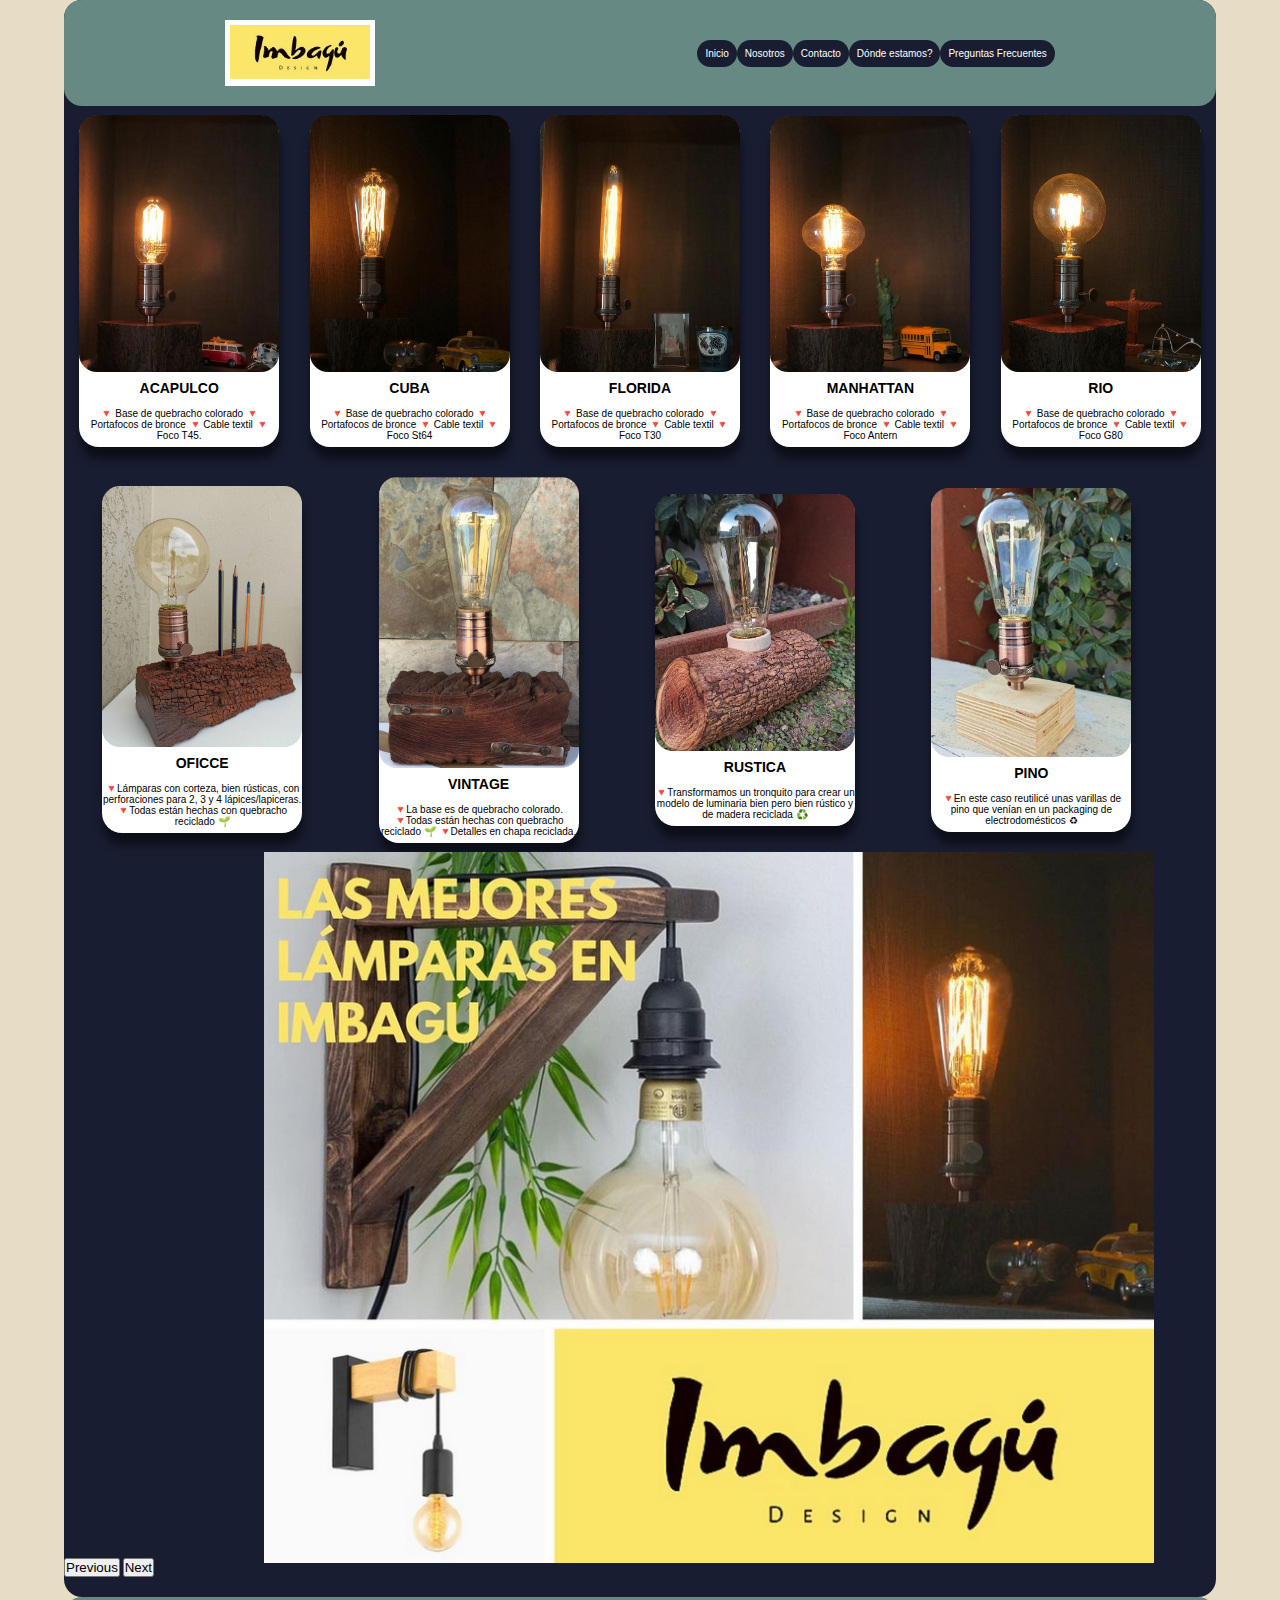
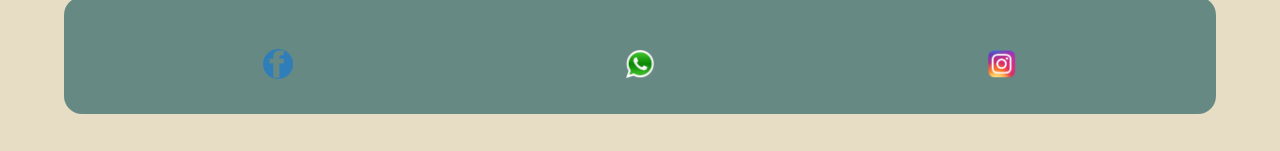
<file: index.html>
<!DOCTYPE html>
<html lang="en">
<head>
    <meta charset="UTF-8">
    <meta http-equiv="X-UA-Compatible" content="IE=edge">
    <meta name="viewport" content="width=device-width, initial-scale=1.0">
    
    
    <!----------------- SEO ------------------>

    <!-- Descripcion del sitio web -->
    <meta name="description"
     content="Imbagú es un sitio web de venta de lamparas y otros articulos reciclados, su obgetivo es llegar al resto de la gente que no puede visitar el local fisico y facilitar la compra."/>
    
    <!-- Palabras clave -->
     <meta
     name="keywords"
     content="imbagu, lamparas, iluminacion, veladores, cables, focos, reciclar, reutilizar, madera, quebracho, veladores reciclados, Fabricion de luminaria con madera reciclada, cordoba,
     medio ambiente, oficina, dormitorio, android, IOS, "/>

     <!-------------------------- Open graph ------------------------------>
    <meta property="og:type" content="e-commerce">

    <!--------------------------- Open graph: title ----------------------------------------->
    <meta property="og:title" content="Imbagú design" />

    <!--------------------------- Open graph: description -------------------------->
    <meta property="og:description"
    content="Imbagú, sitio web enfocado a la venta de lamparas y otros articulos reciclados" /> 

    <!---------------------------- Open graph: image ------------------------------->
    <meta property="og:image" content="multimedia/logoimbagu.PNG">
    <!----------------------------- Open graph: Site name ------------------------------------->
    <meta  property="og:site_name" content="Imbagú Design"/>
    <!----------------------------- Open graph : Autor ----------------------------->
    <meta  property="og:autor" content="Federico Biasson">

    
    <!-- Link Aos-->
    <link rel="stylesheet" href="https://unpkg.com/aos@next/dist/aos.css" />
    <link rel="stylesheet" href="css/style.css">
    <!-- Link Bootstrap -->
    <link href="https://cdn.jsdelivr.net/npm/bootstrap@5.1.3/dist/css/bootstrap.min.css" rel="stylesheet" integrity="sha384-1BmE4kWBq78iYhFldvKuhfTAU6auU8tT94WrHftjDbrCEXSU1oBoqyl2QvZ6jIW3" crossorigin="anonymous">
    <title>Imbagú | Sitio web oficial</title>
    </head>


 <body class="bodyindex">
    <!-- Inicio Header -->
    <header class="container header">
        <div class="container--menu">
            <div class="logo">
                <li> <a href="index.html"><img src="Multimedia/logoimbagu.PNG" alt=""></a></li>
            </div>
            <nav class="container--nav">
                <ul class="nav--box">
                    <li><a href="index.html">Inicio</a></li>
                    <!--<li><a href="page/productos.html">Productos</a></li>-->
                    <li><a href="page/nosotros.html">Nosotros</a></li>
                    <li><a href="page/contacto.html">Contacto</a></li>
                    <li><a href="page/ubicacion.html">Dónde estamos?</a></li>
                    <li><a href="page/preguntas.html">Preguntas Frecuentes</a></li>
                </ul>
            </nav>
        </div>
    </header>
   <!-- Fin Header -->




   <!-- Inicio Main-->


   <main class="container main">
    <div class="container--main">
        <section class="section--box">
            <div class="section--img"> <img src="Multimedia/acapulco.PNG" alt=""></div>
            <div class="section--title">
                <h1>ACAPULCO</h1>
            </div>

            <div class="section--p">
                <p>
                    🔻 Base de quebracho colorado
            🔻 Portafocos de bronce
            🔻 Cable textil
            🔻 Foco T45.
                </p>
            </div>


        </section>

        <section class="section--box">
            <div class="section--img"> <img src="Multimedia\cuba.PNG" alt=""></div>
            <div class="section--title">
                <h1>CUBA</h1>
            </div>

            <div class="section--p">
                <p>
                    🔻 Base de quebracho colorado
            🔻 Portafocos de bronce
            🔻 Cable textil
            🔻 Foco St64
                </p>
            </div>


        </section>

        <section class="section--box">
            <div class="section--img"> <img src="Multimedia/florida.PNG" alt=""></div>
            <div class="section--title">
                <h1>FLORIDA</h1>
            </div>

            <div class="section--p">
                <p>
                    🔻 Base de quebracho colorado
                    🔻 Portafocos de bronce
                    🔻 Cable textil
                    🔻 Foco T30 
                </p>
            </div>


        </section>

        <section class="section--box">
            <div class="section--img"> <img src="Multimedia/manhattan.PNG" alt=""></div>
            <div class="section--title">
                <h1>MANHATTAN</h1>
            </div>

            <div class="section--p">
                <p>
                    🔻 Base de quebracho colorado
            🔻 Portafocos de bronce
            🔻 Cable textil
            🔻 Foco Antern
                </p>
            </div>


        </section>

        <section class="section--box">
            <div class="section--img"> <img src="Multimedia/rio.PNG" alt=""></div>
            <div class="section--title">
                <h1>RIO</h1>
            </div>

            <div class="section--p">
                <p>
                    🔻 Base de quebracho colorado
            🔻 Portafocos de bronce
            🔻 Cable textil
            🔻 Foco G80
                </p>
            </div>


        </section>

        <section class="section--box">
            <div class="section--img"> <img src="Multimedia/portalapices.PNG" alt=""></div>
            <div class="section--title">
                <h1>OFICCE</h1>
            </div>

            <div class="section--p">
                <p>
                    🔻Lámparas con corteza, bien rústicas, con perforaciones para 2, 3 y 4 lápices/lapiceras.
                    🔻Todas están hechas con quebracho reciclado 🌱
                </p>
            </div>


        </section>
        <section class="section--box">
            <div class="section--img"> <img src="Multimedia/vintage.PNG" alt=""></div>
            <div class="section--title">
                <h1>VINTAGE</h1>
            </div>

            <div class="section--p">
                <p>
                    🔻La base es de quebracho colorado. 
                    🔻Todas están hechas con quebracho reciclado 🌱
                    🔻Detalles en chapa reciclada.
                </p>
            </div>


        </section>
        <section class="section--box">
            <div class="section--img"> <img src="Multimedia/rustica.PNG" alt=""></div>
            <div class="section--title">
                <h1>RUSTICA</h1>
            </div>

            <div class="section--p">
                <p>
                    🔻Transformamos un tronquito para crear un modelo de luminaria bien pero bien rústico y de madera reciclada ♻️
                    
                </p>
            </div>


        </section>
        <section class="section--box">
            <div class="section--img"> <img src="Multimedia/pino.PNG" alt=""></div>
            <div class="section--title">
                <h1>PINO</h1>
            </div>

            <div class="section--p">
                <p>
                    🔻En este caso reutilicé unas varillas de pino que venían en un packaging de electrodomésticos ♻
                </p>
            </div>


        </section>
        <section class="section--carouselfede">
           </div id="carousel1" class="carousel slide" data-ride="carousel">
              <div id="carouselExampleControls" class="carousel slide" data-bs-ride="carousel">
                    <div class="carousel-winner">
                        
                        <div class="carousel-item active">
                         <img src="Multimedia/carousel/publicidad.PNG" class="carousel--img1" alt="...">
                        </div>
                        <div class="carousel-item">
                          <img src="Multimedia/carousel/velador.PNG" class="carousel--img3" alt="...">
                        </div>
                        <div class="carousel-item">
                         <img src="Multimedia/carousel/lampara3.PNG" class="carousel--img4" alt="...">
                        </div>
                        <div class="carousel-item">
                        <img src="Multimedia/carousel/quebracho.PNG" class="carousel--img5" alt="...">
                        </div>
                    </div>
                    <button class="carousel-control-prev" type="button" data-bs-target="#carouselExampleControls" data-bs-slide="prev">
                       <span class="carousel-control-prev-icon" aria-hidden="true"></span>
                       <span class="visually-hidden">Previous</span>
                       </button>
                       <button class="carousel-control-next" type="button" data-bs-target="#carouselExampleControls" data-bs-slide="next">
                       <span class="carousel-control-next-icon" aria-hidden="true"></span>
                       <span class="visually-hidden">Next</span>
                    </button>
                
             </div>
          </div>

        </section>
     
      </div>
    </div>
   </main>

   <!-- Fin Main -->

    <!-- Inicio Footer -->

  <footer class="container footer">
    
    <nav class="footer--nav">
        <ul class="nav--box--footer">
            <li> <a href="#"><img src="Multimedia/logofb.png" alt=""></a></li>
            <li> <a href="https://wa.me/543573432410/?text=Hola%20Imbagu%20quiero%20contactarme%20contigo"> <img src="Multimedia/logowp.png" alt=""></a></li>
            <li> <a href="https://www.instagram.com/imbagu_design/"><img src="Multimedia/logoig.png" alt=""></a></li>
        </ul>
    </nav>

   </footer>

    <!-- Fin Footer -->
    <!-- script -->
   <script src="https://unpkg.com/aos@next/dist/aos.js"></script>
   <script>
    AOS.init();
    </script>

    <script src="https://cdn.jsdelivr.net/npm/@popperjs/core@2.10.2/dist/umd/popper.min.js" integrity="sha384-7+zCNj/IqJ95wo16oMtfsKbZ9ccEh31eOz1HGyDuCQ6wgnyJNSYdrPa03rtR1zdB" crossorigin="anonymous"></script>
     <script src="https://cdn.jsdelivr.net/npm/bootstrap@5.1.3/dist/js/bootstrap.min.js" integrity="sha384-QJHtvGhmr9XOIpI6YVutG+2QOK9T+ZnN4kzFN1RtK3zEFEIsxhlmWl5/YESvpZ13" crossorigin="anonymous"></script>
 </body>
</html>
</file>
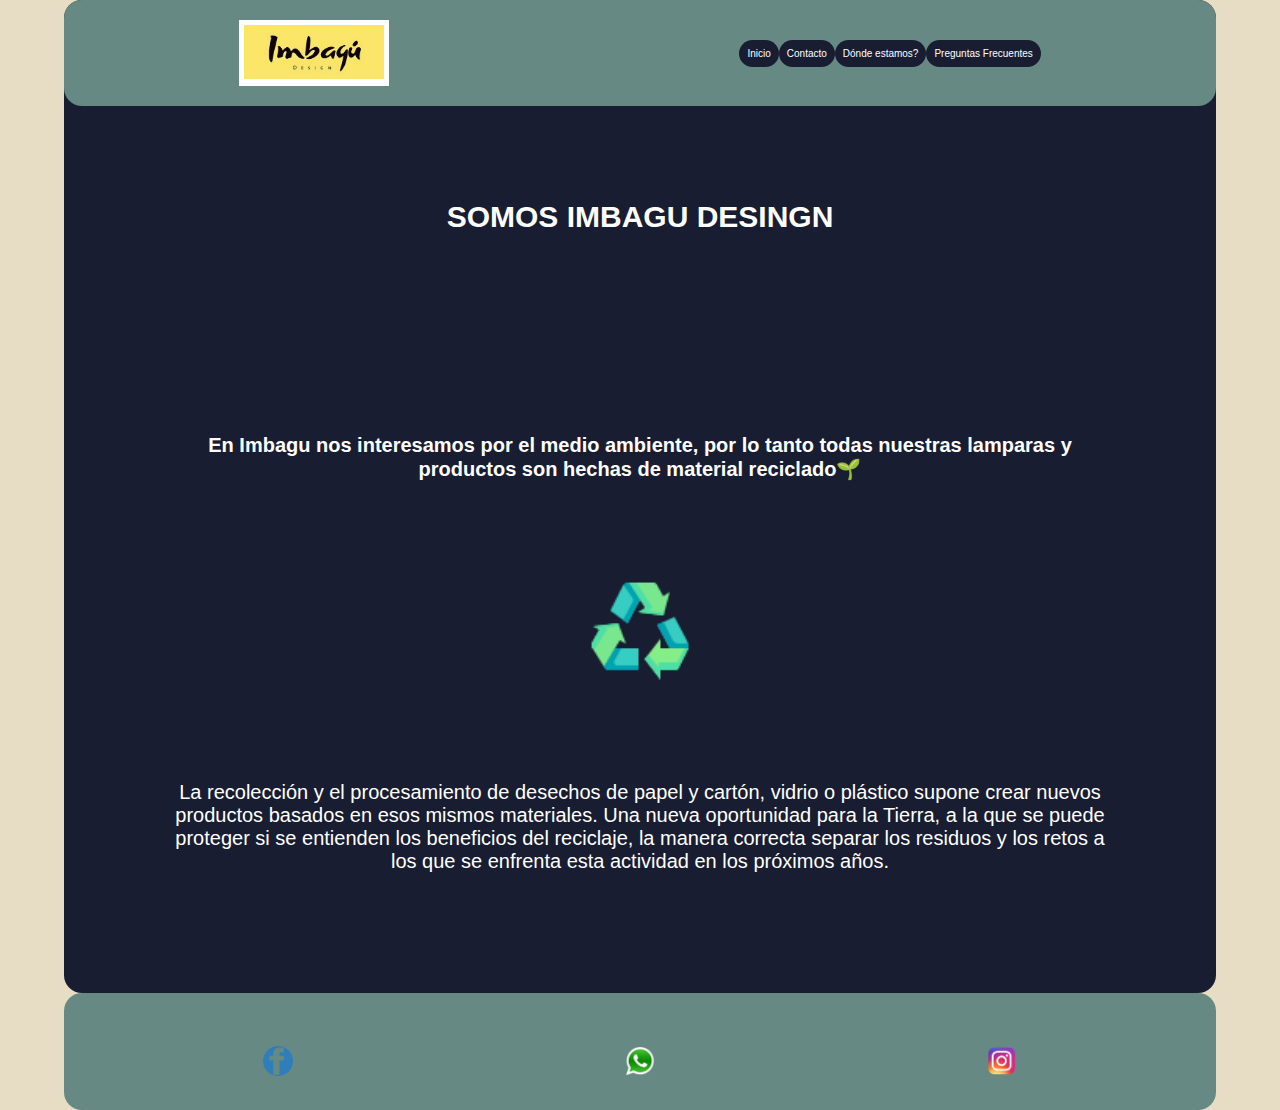
<file: page/nosotros.html>
<!DOCTYPE html>
<html lang="en">
<head>
    <meta charset="UTF-8">
    <meta http-equiv="X-UA-Compatible" content="IE=edge">
    <meta name="viewport" content="width=device-width, initial-scale=1.0">
    <title>Nosotros</title>
    <link rel="stylesheet" href="../css/style.css">
</head>
<body>
   <!-- Inicio Header -->
   <header class="container header">
    <div class="container--menu">
        <div class="logo">
            <li> <a href="../index.html"><img src="../Multimedia/logoimbagu.PNG" alt=""></a></li>
        </div>
        <nav class="container--nav">
            <ul class="nav--box">
                <li><a href="../index.html">Inicio</a></li>
                <!--<li><a href="../page/productos.html">Productos</a></li>-->
                <li><a href=".//contacto.html">Contacto</a></li>
                <li><a href="../page/ubicacion.html">Dónde estamos?</a></li>
                <li><a href="../page/preguntas.html">Preguntas Frecuentes</a></li>
            </ul>
        </nav>
    </div>
</header>
<!-- Fin Header -->


 <!-- Inicio Main -->

 <main class="container main">
    <div class="container--main">
        <h1 class="title1">SOMOS IMBAGU DESINGN</h1>
        <H2 class="title2">En Imbagu nos interesamos por el medio ambiente, por lo tanto todas nuestras lamparas y productos son hechas de material reciclado🌱</H2>
        <img class="imgrecicle" src="../Multimedia/contacto/icons8-recycle-64.png" alt="">
        <p class="parrafouno">La recolección y el procesamiento de desechos de papel y cartón, vidrio o plástico supone crear nuevos productos basados en esos mismos materiales. Una nueva oportunidad para la Tierra, a la que se puede proteger si se entienden los beneficios del reciclaje, la manera correcta separar los residuos y los retos a los que se enfrenta esta actividad en los próximos años.</p>
        
    </div>
</main>
<!-- Inicio Footer -->

<footer class="container footer">
    
    <nav class="footer--nav">
        <ul class="nav--box--footer">
            <li> <a href="#"><img src="../Multimedia/logofb.png" alt=""></a></li>
            <li> <a href="https://wa.me/543573432410/?text=Hola%20Imbagu%20quiero%20contactarme%20contigo"> <img src="../Multimedia/logowp.png" alt=""></a></li>
            <li> <a href="https://www.instagram.com/imbagu_design/"><img src="../Multimedia/logoig.png" alt=""></a></li>
        </ul>
    </nav>

</footer>
<!-- Fin Footer -->
</body>
</html>
</file>
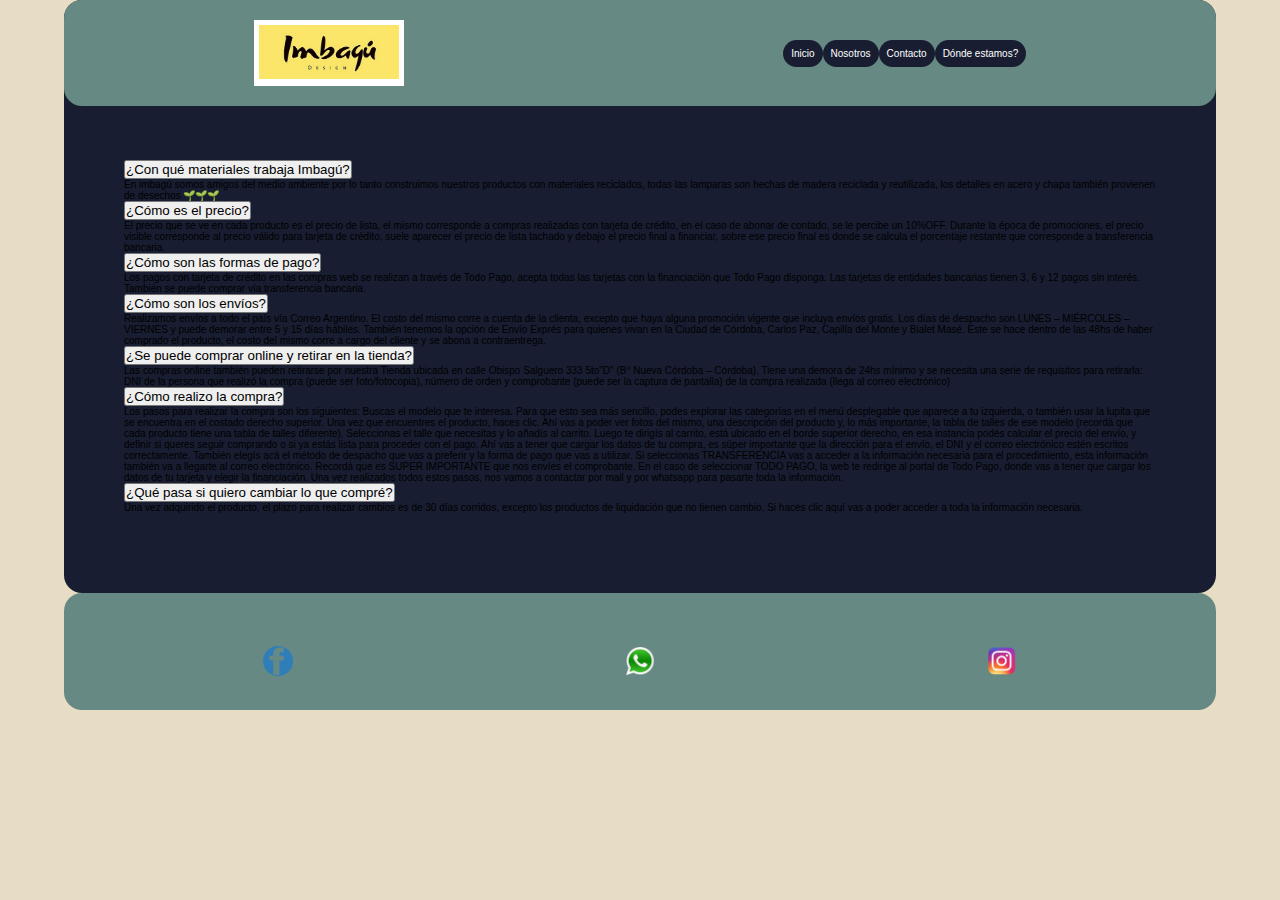
<file: page/preguntas.html>
<!DOCTYPE html>
<html lang="en">
<head>
    <meta charset="UTF-8">
    <meta http-equiv="X-UA-Compatible" content="IE=edge">
    <meta name="viewport" content="width=device-width, initial-scale=1.0">
    <title>Preguntas Frecuentes</title>
    <link rel="stylesheet" href="../css/style.css">
    <!-- Link Bootstrap -->
    <!-- Link Bootstrap -->
    <link href="https://cdn.jsdelivr.net/npm/bootstrap@5.1.3/dist/css/bootstrap.min.css" rel="stylesheet" integrity="sha384-1BmE4kWBq78iYhFldvKuhfTAU6auU8tT94WrHftjDbrCEXSU1oBoqyl2QvZ6jIW3" crossorigin="anonymous">
  </head>
  <body class="bodypreguntas">
    <!-- Inicio Header -->
    <header class="container header">
        <div class="container--menu">
            <div class="logo">
                <li> <a href="../index.html"><img src="../Multimedia/logoimbagu.PNG" alt=""></a></li>
            </div>
            <nav class="container--nav">
                <ul class="nav--box">
                    <li><a href="../index.html">Inicio</a></li>
                    <!--<li><a href="../page/productos.html">Productos</a></li>-->
                    <li><a href="../page/nosotros.html">Nosotros</a></li>
                    <li><a href="../page/contacto.html">Contacto</a></li>
                    <li><a href="../page/ubicacion.html">Dónde estamos?</a></li>
                </ul>
            </nav>
        </div>
    </header>
      <!-- Fin Header -->
    <!--Inicio Main -->
    <main class="container main">
        <div class="container--main">
            <div class="accordionfede" id="accordionPanelsStayOpenExample">
                <div class="accordion-item">
                  <h2 class="accordion-header" id="panelsStayOpen-headingOne">
                    <button class="accordion-button" type="button" data-bs-toggle="collapse" data-bs-target="#panelsStayOpen-collapseOne" aria-expanded="true" aria-controls="panelsStayOpen-collapseOne">
                        ¿Con qué materiales trabaja Imbagú?
                    </button>
                  </h2>
                  <div id="panelsStayOpen-collapseOne" class="accordion-collapse collapse show" aria-labelledby="panelsStayOpen-headingOne">
                    <div class="accordion-body">
                      <p>En imbagú somos amigos del medio ambiente por lo tanto construimos nuestros productos con materiales reciclados, todas las lamparas son hechas de madera reciclada y reutilizada, los detalles en acero y chapa también provienen de desechos 🌱🌱🌱</p>
                    </div>
                  </div>
                </div>
                <div class="accordion-item">
                  <h2 class="accordion-header" id="panelsStayOpen-headingTwo">
                    <button class="accordion-button collapsed" type="button" data-bs-toggle="collapse" data-bs-target="#panelsStayOpen-collapseTwo" aria-expanded="false" aria-controls="panelsStayOpen-collapseTwo">
                        ¿Cómo es el precio?
                    </button>
                  </h2>
                  <div id="panelsStayOpen-collapseTwo" class="accordion-collapse collapse" aria-labelledby="panelsStayOpen-headingTwo">
                    <div class="accordion-body">
                      <p>El precio que se ve en cada producto es el precio de lista, el mismo corresponde a compras realizadas con tarjeta de crédito, en el caso de abonar de contado, se le percibe un 10%OFF. Durante la época de promociones, el precio visible corresponde al precio válido para tarjeta de crédito, suele aparecer el precio de lista tachado y debajo el precio final a financiar, sobre ese precio final es donde se calcula el porcentaje restante que corresponde a transferencia bancaria.</p>
                    </div>
                  </div>
                </div>
                <div class="accordion-item">
                    <h2 class="accordion-header" id="panelsStayOpen-headingTwo">
                      <button class="accordion-button collapsed" type="button" data-bs-toggle="collapse" data-bs-target="#panelsStayOpen-collapseTwo" aria-expanded="false" aria-controls="panelsStayOpen-collapseTwo">
                        ¿Cómo son las formas de pago?
                      </button>
                    </h2>
                    <div id="panelsStayOpen-collapseTwo" class="accordion-collapse collapse" aria-labelledby="panelsStayOpen-headingTwo">
                      <div class="accordion-body">
                        <p>Los pagos con tarjeta de crédito en las compras web se realizan a través de Todo Pago, acepta todas las tarjetas con la financiación que Todo Pago disponga. Las tarjetas de entidades bancarias tienen 3, 6 y 12 pagos sin interés. También se puede comprar vía transferencia bancaria. </p>
                      </div>
                    </div>
                  </div>
                  <div class="accordion-item">
                    <h2 class="accordion-header" id="panelsStayOpen-headingTwo">
                      <button class="accordion-button collapsed" type="button" data-bs-toggle="collapse" data-bs-target="#panelsStayOpen-collapseTwo" aria-expanded="false" aria-controls="panelsStayOpen-collapseTwo">
                        ¿Cómo son los envíos?
                      </button>
                    </h2>
                    <div id="panelsStayOpen-collapseTwo" class="accordion-collapse collapse" aria-labelledby="panelsStayOpen-headingTwo">
                      <div class="accordion-body">
                        <p>Realizamos envíos a todo el país vía Correo Argentino. El costo del mismo corre a cuenta de la clienta, excepto que haya alguna promoción vigente que incluya envíos gratis. Los días de despacho son LUNES – MIÉRCOLES – VIERNES y puede demorar entre 5 y 15 días hábiles.
        
                            También tenemos la opción de Envío Exprés para quienes vivan en la Ciudad de Córdoba, Carlos Paz, Capilla del Monte y Bialet Masé. Este se hace dentro de las 48hs de haber comprado el producto, el costo del mismo corre a cargo del cliente y se abona a contraentrega.</p>
                      </div>
                    </div>
                  </div>
                <div class="accordion-item">
                  <h2 class="accordion-header" id="panelsStayOpen-headingThree">
                    <button class="accordion-button collapsed" type="button" data-bs-toggle="collapse" data-bs-target="#panelsStayOpen-collapseThree" aria-expanded="false" aria-controls="panelsStayOpen-collapseThree">
                        ¿Se puede comprar online y retirar en la tienda?
                    </button>
                  </h2>
                  <div id="panelsStayOpen-collapseThree" class="accordion-collapse collapse" aria-labelledby="panelsStayOpen-headingThree">
                    <div class="accordion-body">
                      <p>Las compras online también pueden retirarse por nuestra Tienda ubicada en calle Obispo Salguero 333 5to"D" (B° Nueva Córdoba – Córdoba). Tiene una demora de 24hs mínimo y se necesita una serie de requisitos para retirarla: DNI de la persona que realizó la compra (puede ser foto/fotocopia), número de orden y comprobante (puede ser la captura de pantalla) de la compra realizada (llega al correo electrónico)</p>
                    </div>
                  </div>
                </div>
                <div class="accordion-item">
                    <h2 class="accordion-header" id="panelsStayOpen-headingThree">
                      <button class="accordion-button collapsed" type="button" data-bs-toggle="collapse" data-bs-target="#panelsStayOpen-collapseThree" aria-expanded="false" aria-controls="panelsStayOpen-collapseThree">
                        ¿Cómo realizo la compra?              </button>
                    </h2>
                    <div id="panelsStayOpen-collapseThree" class="accordion-collapse collapse" aria-labelledby="panelsStayOpen-headingThree">
                      <div class="accordion-body">
                        <p>Los pasos para realizar la compra son los siguientes:
        
                            Buscas el modelo que te interesa. Para que esto sea más sencillo, podes explorar las categorías en el menú desplegable que aparece a tu izquierda, o también usar la lupita que se encuentra en el costado derecho superior.
                            Una vez que encuentres el producto, haces clic. Ahí vas a poder ver fotos del mismo, una descripción del producto y, lo más importante, la tabla de talles de ese modelo (recordá que cada producto tiene una tabla de talles diferente). Seleccionas el talle que necesitas y lo añadís al carrito.
                            Luego te dirigís al carrito, está ubicado en el borde superior derecho, en esa instancia podés calcular el precio del envío, y definir si queres seguir comprando o si ya estás lista para proceder con el pago.
                            Ahí vas a tener que cargar los datos de tu compra, es súper importante que la dirección para el envío, el DNI y el correo electrónico estén escritos correctamente. También elegís acá el método de despacho que vas a preferir y la forma de pago que vas a utilizar.
                            Si seleccionas TRANSFERENCIA vas a acceder a la información necesaria para el procedimiento, esta información también va a llegarte al correo electrónico. Recordá que es SUPER IMPORTANTE que nos envíes el comprobante.
                            En el caso de seleccionar TODO PAGO, la web te redirige al portal de Todo Pago, donde vas a tener que cargar los datos de tu tarjeta y elegir la financiación.
                            Una vez realizados todos estos pasos, nos vamos a contactar por mail y por whatsapp para pasarte toda la información.
                        
                        </p>
                      </div>
                    </div>
                  </div>
                  <div class="accordion-item">
                    <h2 class="accordion-header" id="panelsStayOpen-headingThree">
                      <button class="accordion-button collapsed" type="button" data-bs-toggle="collapse" data-bs-target="#panelsStayOpen-collapseThree" aria-expanded="false" aria-controls="panelsStayOpen-collapseThree">
                        ¿Qué pasa si quiero cambiar lo que compré?              </button>
                    </h2>
                    <div id="panelsStayOpen-collapseThree" class="accordion-collapse collapse" aria-labelledby="panelsStayOpen-headingThree">
                      <div class="accordion-body">
                        <p>Una vez adquirido el producto, el plazo para realizar cambios es de 30 días corridos, excepto los productos de liquidación que no tienen cambio. Si haces clic aquí vas a poder acceder a toda la información necesaria.
                        </p>
                      </div>
                    </div>
                  </div>
                  
              </div>
        </div>
    </main>
    <!-- Fin Main -->

    
   
   
   
    <!-- Inicio Footer -->
    <footer class="container footer">
    
        <nav class="footer--nav">
            <ul class="nav--box--footer">
                <li> <a href="#"><img src="../Multimedia/logofb.png" alt=""></a></li>
                <li> <a href="https://wa.me/543573432410/?text=Hola%20Imbagu%20quiero%20contactarme%20contigo"> <img src="../Multimedia/logowp.png" alt=""></a></li>
                <li> <a href="https://www.instagram.com/imbagu_design/"><img src="../Multimedia/logoig.png" alt=""></a></li>
            </ul>
        </nav>
    
    </footer>
    
    <!-- Fin Footer -->
    <!-- script -->
   <script src="https://unpkg.com/aos@next/dist/aos.js"></script>
   <script>
   AOS.init();
   </script>

   <script src="https://cdn.jsdelivr.net/npm/@popperjs/core@2.10.2/dist/umd/popper.min.js" integrity="sha384-7+zCNj/IqJ95wo16oMtfsKbZ9ccEh31eOz1HGyDuCQ6wgnyJNSYdrPa03rtR1zdB" crossorigin="anonymous"></script>
   <script src="https://cdn.jsdelivr.net/npm/bootstrap@5.1.3/dist/js/bootstrap.min.js" integrity="sha384-QJHtvGhmr9XOIpI6YVutG+2QOK9T+ZnN4kzFN1RtK3zEFEIsxhlmWl5/YESvpZ13" crossorigin="anonymous"></script>
   </body>
   </html>
  </body>

</html>
</file>
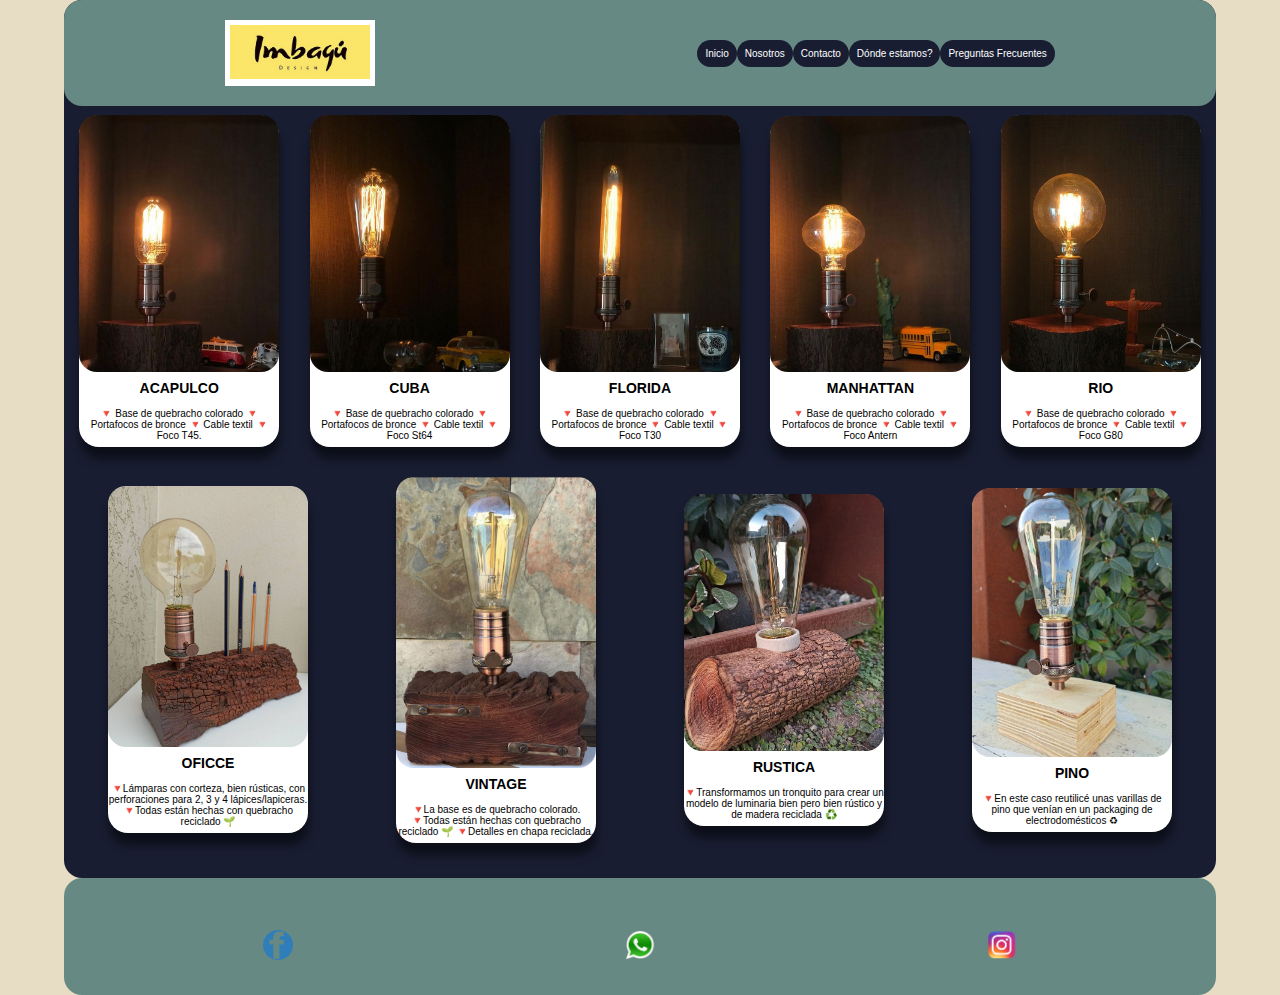
<file: page/productos.html>
<!DOCTYPE html>
<html lang="en">
<head>
    <meta charset="UTF-8">
    <meta http-equiv="X-UA-Compatible" content="IE=edge">
    <meta name="viewport" content="width=device-width, initial-scale=1.0">
    <title>Productos</title>
    <link rel="stylesheet" href="../css/style.css">
</head>
<body>
    <header class="container header">
        <div class="container--menu">
            <div class="logo">
                <li> <a href="../index.html"><img src="../Multimedia/logoimbagu.PNG" alt=""></a></li>
            </div>
            <nav class="container--nav">
                <ul class="nav--box">
                    <li><a href="../index.html">Inicio</a></li>
                    <li><a href="../page/nosotros.html">Nosotros</a></li>
                    <li><a href="../page/contacto.html">Contacto</a></li>
                    <li><a href="../page/ubicacion.html">Dónde estamos?</a></li>
                    <li><a href="../page/preguntas.html">Preguntas Frecuentes</a></li>
                </ul>
            </nav>
        </div>
    </header>

        <!-- Inicio Main-->
<main class="container main">
    <div class="container--main">
        <section class="section--box">
            <div class="section--img"> <img src="../Multimedia/acapulco.PNG" alt=""></div>
            <div class="section--title">
                <h1>ACAPULCO</h1>
            </div>

            <div class="section--p">
                <p>
                    🔻 Base de quebracho colorado
            🔻 Portafocos de bronce
            🔻 Cable textil
            🔻 Foco T45.
                </p>
            </div>


        </section>

        <section class="section--box">
            <div class="section--img"> <img src="../Multimedia/cuba.PNG" alt=""></div>
            <div class="section--title">
                <h1>CUBA</h1>
            </div>

            <div class="section--p">
                <p>
                    🔻 Base de quebracho colorado
            🔻 Portafocos de bronce
            🔻 Cable textil
            🔻 Foco St64
                </p>
            </div>


        </section>

        <section class="section--box">
            <div class="section--img"> <img src="../Multimedia/florida.PNG" alt=""></div>
            <div class="section--title">
                <h1>FLORIDA</h1>
            </div>

            <div class="section--p">
                <p>
                    🔻 Base de quebracho colorado
                    🔻 Portafocos de bronce
                    🔻 Cable textil
                    🔻 Foco T30 
                </p>
            </div>


        </section>

        <section class="section--box">
            <div class="section--img"> <img src="../Multimedia/manhattan.PNG" alt=""></div>
            <div class="section--title">
                <h1>MANHATTAN</h1>
            </div>

            <div class="section--p">
                <p>
                    🔻 Base de quebracho colorado
            🔻 Portafocos de bronce
            🔻 Cable textil
            🔻 Foco Antern
                </p>
            </div>


        </section>

        <section class="section--box">
            <div class="section--img"> <img src="../Multimedia/rio.PNG" alt=""></div>
            <div class="section--title">
                <h1>RIO</h1>
            </div>

            <div class="section--p">
                <p>
                    🔻 Base de quebracho colorado
            🔻 Portafocos de bronce
            🔻 Cable textil
            🔻 Foco G80
                </p>
            </div>


        </section>

        <section class="section--box">
            <div class="section--img"> <img src="../Multimedia/portalapices.PNG" alt=""></div>
            <div class="section--title">
                <h1>OFICCE</h1>
            </div>

            <div class="section--p">
                <p>
                    🔻Lámparas con corteza, bien rústicas, con perforaciones para 2, 3 y 4 lápices/lapiceras.
                    🔻Todas están hechas con quebracho reciclado 🌱
                </p>
            </div>


        </section>
        <section class="section--box">
            <div class="section--img"> <img src="../Multimedia/vintage.PNG" alt=""></div>
            <div class="section--title">
                <h1>VINTAGE</h1>
            </div>

            <div class="section--p">
                <p>
                    🔻La base es de quebracho colorado. 
                    🔻Todas están hechas con quebracho reciclado 🌱
                    🔻Detalles en chapa reciclada.
                </p>
            </div>


        </section>
        <section class="section--box">
            <div class="section--img"> <img src="../Multimedia/rustica.PNG" alt=""></div>
            <div class="section--title">
                <h1>RUSTICA</h1>
            </div>

            <div class="section--p">
                <p>
                    🔻Transformamos un tronquito para crear un modelo de luminaria bien pero bien rústico y de madera reciclada ♻️
                    
                </p>
            </div>


        </section>
        <section class="section--box">
            <div class="section--img"> <img src="../Multimedia/pino.PNG" alt=""></div>
            <div class="section--title">
                <h1>PINO</h1>
            </div>

            <div class="section--p">
                <p>
                    🔻En este caso reutilicé unas varillas de pino que venían en un packaging de electrodomésticos ♻
                </p>
            </div>


        </section>
    </div>

</main>

    
    
</body>
</html>
<!-- Inicio Footer -->

<footer class="container footer">
    
    <nav class="footer--nav">
        <ul class="nav--box--footer">
            <li> <a href="#"><img src="../Multimedia/logofb.png" alt=""></a></li>
            <li> <a href="https://wa.me/543573432410/?text=Hola%20Imbagu%20quiero%20contactarme%20contigo"> <img src="../Multimedia/logowp.png" alt=""></a></li>
            <li> <a href="https://www.instagram.com/imbagu_design/"><img src="../Multimedia/logoig.png" alt=""></a></li>
        </ul>
    </nav>

</footer>

<!-- Fin Footer -->
</file>
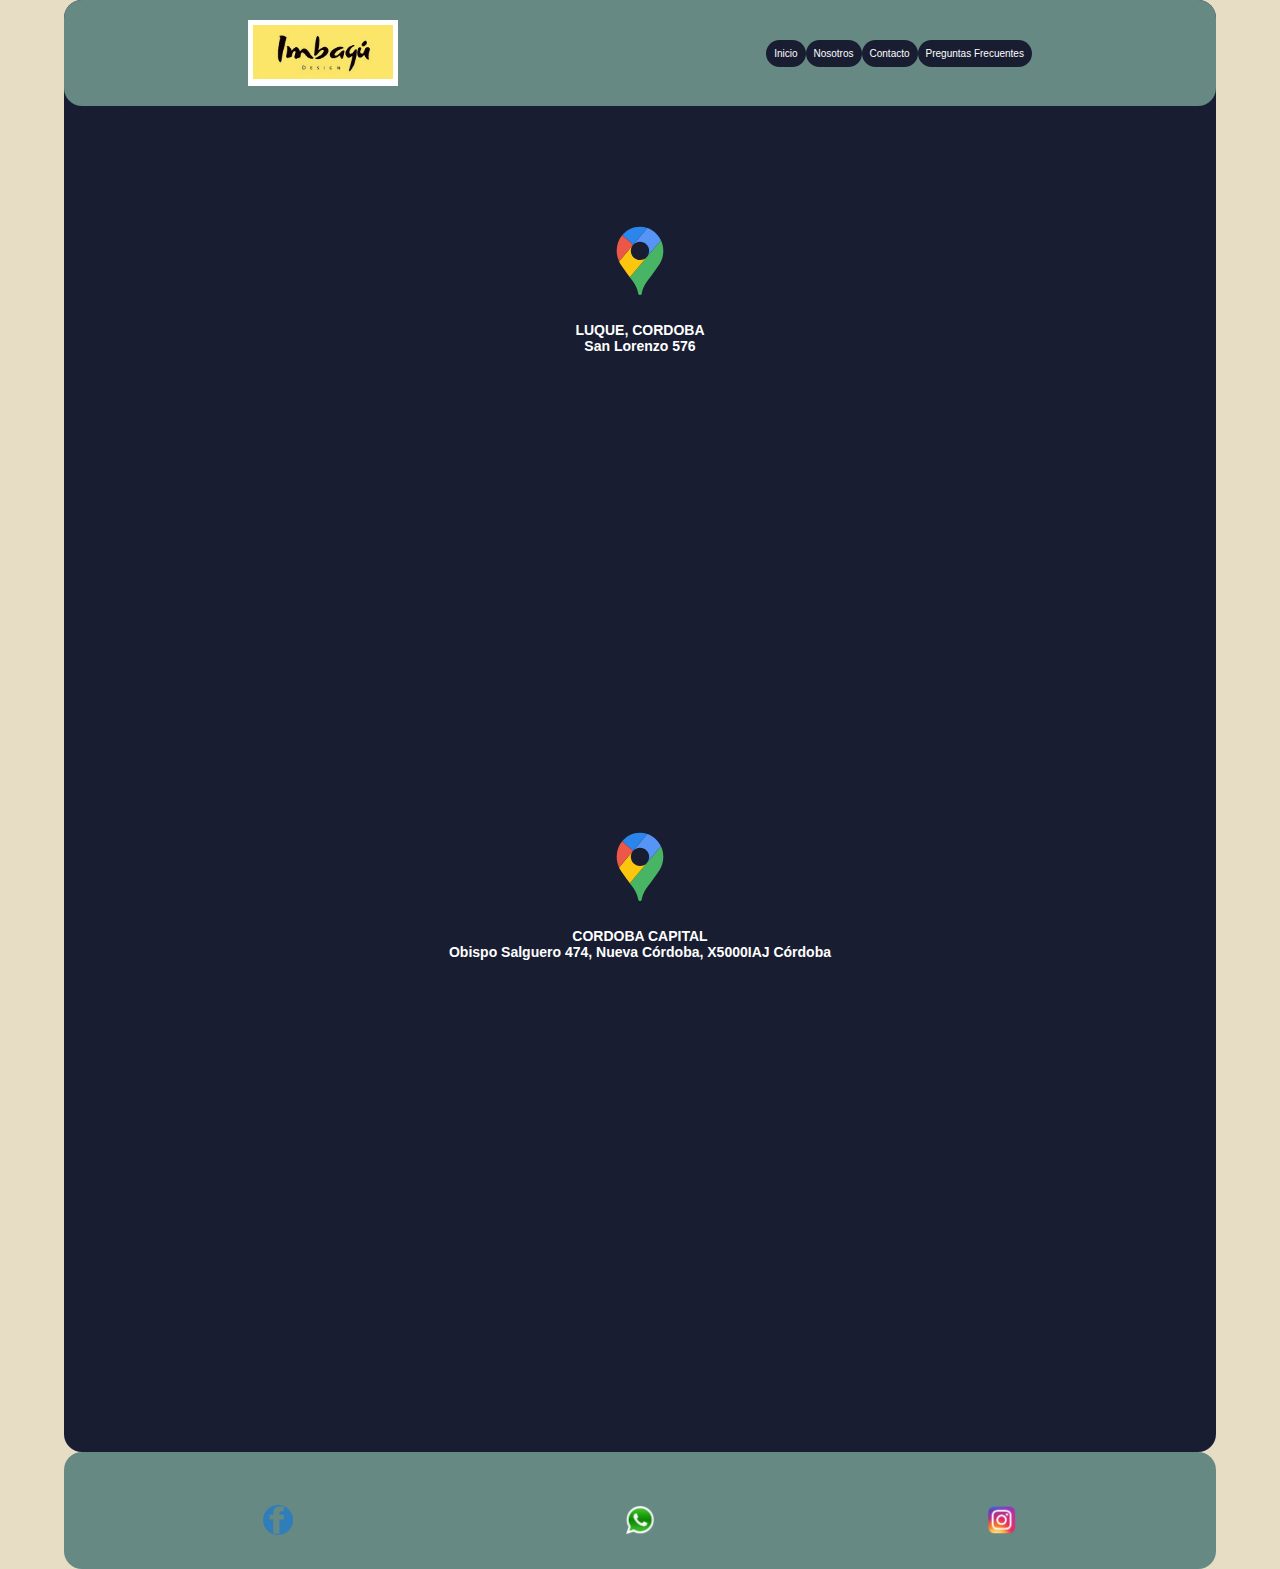
<file: page/ubicacion.html>
<!DOCTYPE html>
<html lang="en">
<head>
    <meta charset="UTF-8">
    <meta http-equiv="X-UA-Compatible" content="IE=edge">
    <meta name="viewport" content="width=device-width, initial-scale=1.0">
    <title>Ubicación</title>
    <link rel="stylesheet" href="../css/style.css">
</head>
<body>
    <!-- Inicio Header -->
    <header class="container header">
        <div class="container--menu">
            <div class="logo">
                <li> <a href="../index.html"><img src="../Multimedia/logoimbagu.PNG" alt=""></a></li>
            </div>
            <nav class="container--nav">
                <ul class="nav--box">
                    <li><a href="../index.html">Inicio</a></li>
                    <!--<li><a href="../page/productos.html">Productos</a></li>-->
                    <li><a href="../page/nosotros.html">Nosotros</a></li>
                    <li><a href="../page/contacto.html">Contacto</a></li>
                    <li><a href="../page/preguntas.html">Preguntas Frecuentes</a></li>
                </ul>
            </nav>
        </div>
    </header>
<!-- Fin Header -->
</body>
</html>
 <!-- Inicio Main -->

 <main class="container main">
    <div class="container--main">
        <main class="container main">
            <div class="container--main">
                <div class="miguel">
                    <section class="miguelangel">
                        <div class="iconmain">
                           <img class="iconstore" src="../Multimedia/contacto/icons8-google-maps.svg" alt="">
                        </div>
                        <h1 class="title-card">LUQUE, CORDOBA</h1>
                        <h2>San Lorenzo 576</h2>
                        <iframe src="https://www.google.com/maps/embed?pb=!1m18!1m12!1m3!1d849.1066683918779!2d-63.34959847074618!3d-31.649544557185962!2m3!1f0!2f0!3f0!3m2!1i1024!2i768!4f13.1!3m3!1m2!1s0x95cccdd4421879eb%3A0xa38547101d9a3002!2sSan%20Lorenzo%20350%2C%20Luque%2C%20C%C3%B3rdoba!5e0!3m2!1ses-419!2sar!4v1641253247293!5m2!1ses-419!2sar" width="600" height="450" style="border:0;" allowfullscreen="" loading="lazy"></iframe>
                    </section>
                </div>
                <div class="miguel">
                    <section class="miguelangel">
                        <img class="iconcard" src="../Multimedia/contacto/icons8-google-maps.svg" alt="">
                        <h1 class="title-card">CORDOBA CAPITAL</h1>
                        <h2>Obispo Salguero 474, Nueva Córdoba, X5000IAJ Córdoba</h2>
                        <iframe src="https://www.google.com/maps/embed?pb=!3m2!1ses-419!2sar!4v1641253477054!5m2!1ses-419!2sar!6m8!1m7!1ss3grDhZXIz9hXOQt6JOScg!2m2!1d-31.42323604077025!2d-64.18115929167554!3f267.7695302760926!4f1.543091600153062!5f0.7820865974627469" width="600" height="450" style="border:0;" allowfullscreen="" loading="lazy"></iframe>
                    </section>
                </div>
          
            </div>
        </main>
    </div>
</main>
<!-- Inicio Footer -->

<footer class="container footer">
    
    <nav class="footer--nav">
        <ul class="nav--box--footer">
            <li> <a href="#"><img src="../Multimedia/logofb.png" alt=""></a></li>
            <li> <a href="https://wa.me/543573432410/?text=Hola%20Imbagu%20quiero%20contactarme%20contigo"> <img src="../Multimedia/logowp.png" alt=""></a></li>
            <li> <a href="https://www.instagram.com/imbagu_design/"><img src="../Multimedia/logoig.png" alt=""></a></li>
        </ul>
    </nav>

</footer>

<!-- Fin Footer -->
</file>
<file: css/style.css>
/* Reset de estilos */
* {
    margin: 0px;
    padding: 0px;
    box-sizing: border-box;
    text-decoration: none;
    list-style: none;
}

/* Root */
:root {
    --color--verde: #678983;
    --color--azul: #181D31;
    --color--white: #fff;
    --color--black: #000;
}

/* General */
html {
    font-size: 62.5%; /* 1rem = 10px */
}

body {
    font-family: Verdana, Geneva, Tahoma, sans-serif;
    background-color: #E6DDC4;
}

h1,h2,h3 {
    font-size: 1.4rem;
}
 /* Header */

 .header {
     padding: 2rem 0;
     border-radius: 1.8rem;
     background-color: var(--color--verde);
     position: fixed;
     top: 0;
     left: 0;
     right: 0;
 }
 
 .container {
     width: 90%;
     max-width: 120rem;
     margin: 0 auto;
 }

 .container--menu {
     display: flex;
     justify-content: space-around;
     align-items: center;
 }

 .nav--box {
    display: flex;
    justify-content: space-around;
    align-items: center;
 }

 .nav--box li a {
     color: var(--color--white);
     background-color: var(--color--azul);
     padding: 0.8rem;
     border-radius: 2rem;
 }

 .nav--box li a:hover {
     background-color: var(--color--white);
     color: var(--color--pink);
     transition: 0.5s;
 }

 .logo {
     width: 15rem;
     background-color: var(--color--white);
     border-radius: 0%;
     padding: 0.5rem;
 }

 .logo img {
     width: 100%;
     height: auto;
     color: var(--color--black);
 }
 /* Main */

 .main {
     padding: 10rem 0 2rem 0;
     background-color: var(--color--azul);
     border-radius: 1.8rem;
 }
 .container--main {
     display: flex;
     justify-content: space-around;
     align-items: center;
     flex-wrap: wrap;
 }

 .section--box {
     width: 20rem;
     display: flex;
     flex-direction: column;
     margin: 1.5rem 0;
     background-color: var(--color--white);
     border-radius: 2rem;
     box-shadow: rgb(0 0 0 / 50%) 1px 12px 10px;
 }

 .section--img {
     width: 20rem;
     height: auto;
     margin: 0 auto;
 }
 .section--box{
     margin: 15px;
     padding: 15;
 }

 .section--img img{
     width: 100%;
     height: auto;
     object-fit: cover;
     border-radius: 1.8rem;
     transition: all 0.6s;
 }
 .section--img img:hover {
     opacity: 0.5;
 }

 .section--title {
     color: var(--color--black);
     text-align: center;
     margin: 0.6rem 0;
 }

 .section--p {
     font-size: 1rem;
     color: var(--color--black);
     text-align: center;
     margin: 0.6rem 0;
 }

 /* Footer */

 .footer {
     padding: 2rem;
     background-color: var(--color--verde);
     border-radius: 1.8rem;
 }

 .container--footer {
     display: flex;
     justify-content: space-around;
     align-items: center;
     flex-wrap: wrap;
 }
 .footer--nav {
    padding: 1.25rem;
    text-align: center;
    margin: 2rem 0 0;
    box-sizing: border-box;
 }

 .nav--box--footer {
    display: flex;
    justify-content: space-around;
    align-items: center;
    flex-wrap: wrap;
 }

 .nav--box--footer li{
     padding: 0 1rem;
 }

 .nav--box--footer li a {
     color: var(--color--white);
     padding: 0.8rem;
     border-radius: 2rem;
 }
 
 .nav--box--footer li a :hover {
     background-color: var(--color--azul);  
 }
.nav--box--footer li img {
    transition: all 0.5s;
    width: 3rem;
    height: auto;
    margin: 0 auto;
}
.nav--box--footer li img :hover{
    transform: scale(1.6);
    border-radius: 2rem;
    border: 1px solid transparent;
    background-color: var(--color--white);
}

/* Carousel */
.bodypreguntas{
    font-family: Verdana, Geneva, Tahoma, sans-serif;
    background-color: #E6DDC4;
}
.bodyindex{
    font-family: Verdana, Geneva, Tahoma, sans-serif;
    background-color: #E6DDC4;
}
.sention--carouselfede{
    display: flex;
    align-items: center;
    margin: 150px;
    padding: 100px;
    
}
 .carousel-winner {
    display: flex;
    align-items: center;
    margin: 250;
    padding: 150px;
    height: 700px;
    width: 700px;
 }
 .carousel--img1{
     display: flex;
     align-items: center;
     margin-top: auto;
     padding: 50px;
     width: 990px;
    }
.carousel--img2{
    display: flex;
    align-items: center;
    margin-top: auto;
    padding: 200px;
    width: 1000px;
}
.carousel--img3{
    display: flex;
    align-items: center;
    margin-top: auto;
    padding: 250px;
    width: 950px;
}
.carousel--img4{
    display: flex;
    align-items: center;
    margin-top: auto;
    padding: 220px;
    width: 950px;
}
.carousel--img5{
    display: flex;
    align-items: center;
    margin-top: auto;
    padding: 200px;
    width: 1000px;

}

        


    /*.div .carousel-item .img1{
          
          position: absolute;
          top: 50%;
          left: 50%;
          transform: translate(-50%, -50%);
       }*/

    /* contacto */
    .miguel, .miguelangel{
        display: column;
        align-items: center;
        justify-content: center;
        color: #fff;
        text-align: center;
        
    }
.iconstore {
    margin: 10px;
    padding: 10px;
    height: 100px;
    width: 100px;
    
}
.iconcard {
    margin: 10px;
    padding: 10px;
    height: 100px;
    width: 100px;
    
}

.icon-card {
    display: block;
    margin: 0;
}
.iconowp {
    width: 20px;
    height: 20px;
}

/* Nosotros */

.title1 {
    margin: 50px;
    padding: 50px;
    color: #fff;
    text-align: center;
    justify-content: center;
    font-size: 3rem;
}
.title2 {
    margin: 50px;
    padding: 50px;
    color: #fff;
    text-align: center;
    justify-content: center;
    font-size: 2rem;
}
.parrafouno {
    margin: 50px;
    padding: 50px;
    color: #fff;
    text-align: center;
    justify-content: center;
    font-size: 2rem;
}
.imgrecicle {
    height: 100px;
    width: 100px;
}

.accordionfede {
    margin: 10px;
    padding: 50px;
}
</file>
